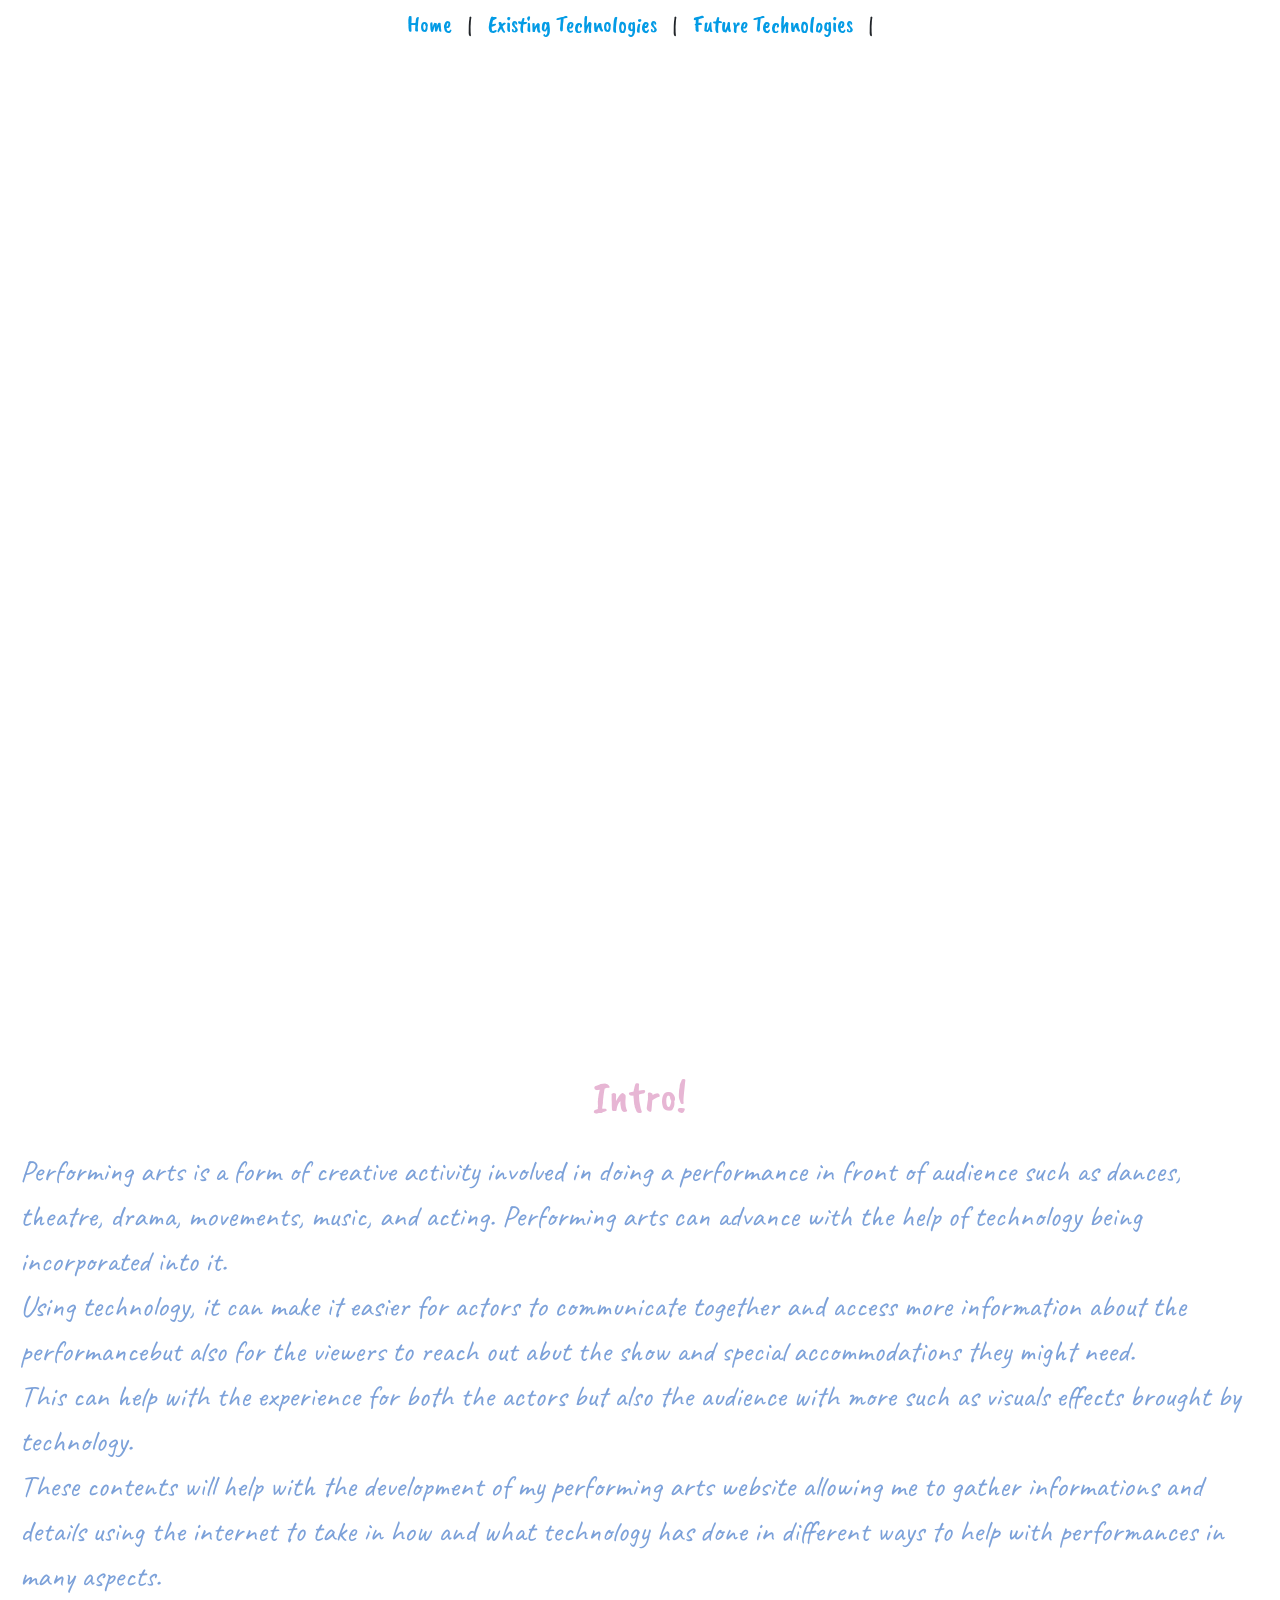
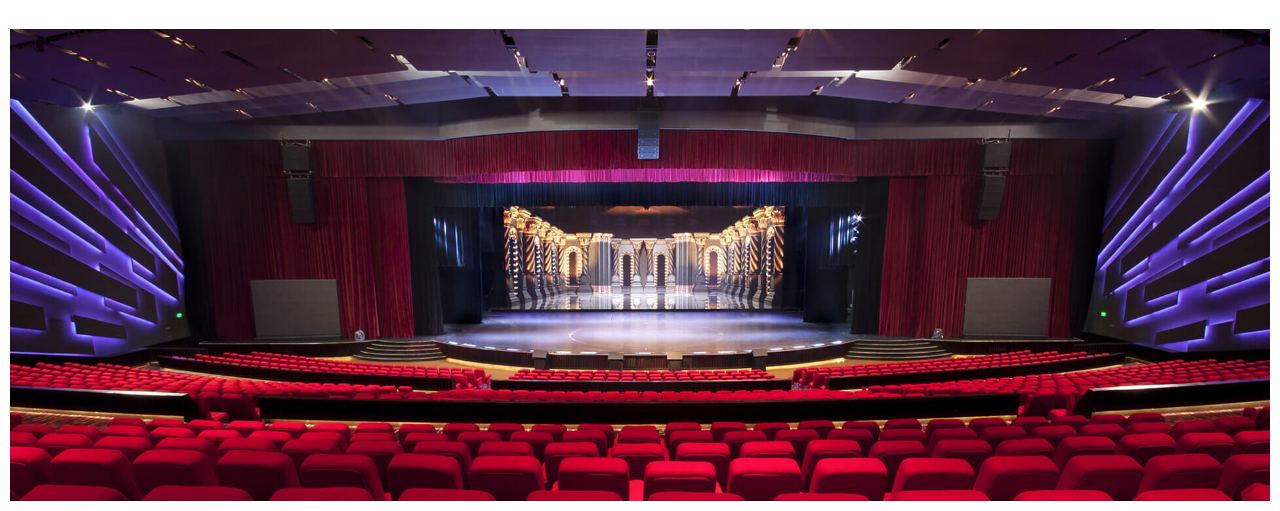
<file: index.html>
<!DOCTYPE html>
<html>

  <head>
    <link rel="preconnect" href="https://fonts.googleapis.com">
    <link rel="preconnect" href="https://fonts.gstatic.com" crossorigin>
    <link href="https://fonts.googleapis.com/css2?family=Caveat+Brush&family=Caveat:wght@400..700&display=swap"
      rel="stylesheet">

    <!-- Required meta tags -->
    <meta charset="utf-8">
    <meta name="viewport" content="width=device-width, initial-scale=1">

    <link href="https://cdn.jsdelivr.net/npm/bootstrap@5.3.0-alpha1/dist/css/bootstrap.min.css" rel="stylesheet" />

    <link href="https://fonts.googleapis.com/icon?family=Material+Icons" rel="stylesheet">
    <link rel="stylesheet" href="https://cdnjs.cloudflare.com/ajax/libs/materialize/1.0.0/css/materialize.min.css">
    <meta name="viewport" content="width=device-width, initial-scale=1.0" />
    <link href="style.css" rel="stylesheet" type="text/css" />
    <style>
      /* CSS */
    </style>

    <title>Performing Arts</title>
  </head>

  <body>
    <!-- HTML -->
<div class="position sticky top-0 bg-white p-2 d-flex justify-content-center gap-3 nav-wrapper caveat-brush-regular brand-logo nav ul a">
 <a href="index.html">Home</a> |
 <a href="partA.html">Existing Technologies</a> |
 <a href="partB.html">Future Technologies</a> |
</div>

    <div class="container-fluid">
    <div class="bg-1 img">
      <!-- <h1>My heading</h1> -->
      <!-- <img src="https://camo.githubusercontent.com/430d6cce7d3a3ff95a4b1ba04f6eb79594e843cf04fbf8043162bbf0dde22153/[base64]"> -->
    </div>
</div>
    <h3 class="caveat-brush-regular intro">Intro!</h3>
    <p class="caveat-bold margin">Performing arts is a form of creative activity involved in doing a performance in
      front of audience such as dances, theatre, drama, movements, music, and acting.
      Performing arts can advance with the help of technology being incorporated into it. <br> Using technology, it can
      make it easier for actors to communicate together and access more information about the performancebut also for
      the viewers to reach out abut the show and special accommodations they might need.
      <br>
      This can help with the experience for both the actors but also the audience with more such as visuals effects
      brought by technology. <br>
      These contents will help with the development of my performing arts website allowing me to gather informations and
      details using the internet to take in how and what technology has done in different ways to help with performances
      in many aspects.
    </p>

    <img src="prep/NPAT-hero-image_0.jpg" class="image">


    <script src="https://cdn.jsdelivr.net/npm/bootstrap@5.3.0-alpha1/dist/js/bootstrap.bundle.min.js"></script>
    <script src="https://cdnjs.cloudflare.com/ajax/libs/materialize/1.0.0/js/materialize.min.js"></script>
    <!-- <script src="script.js"></script> -->
    <script>
      // JS


    </script>
  </body>

</html>
</file>
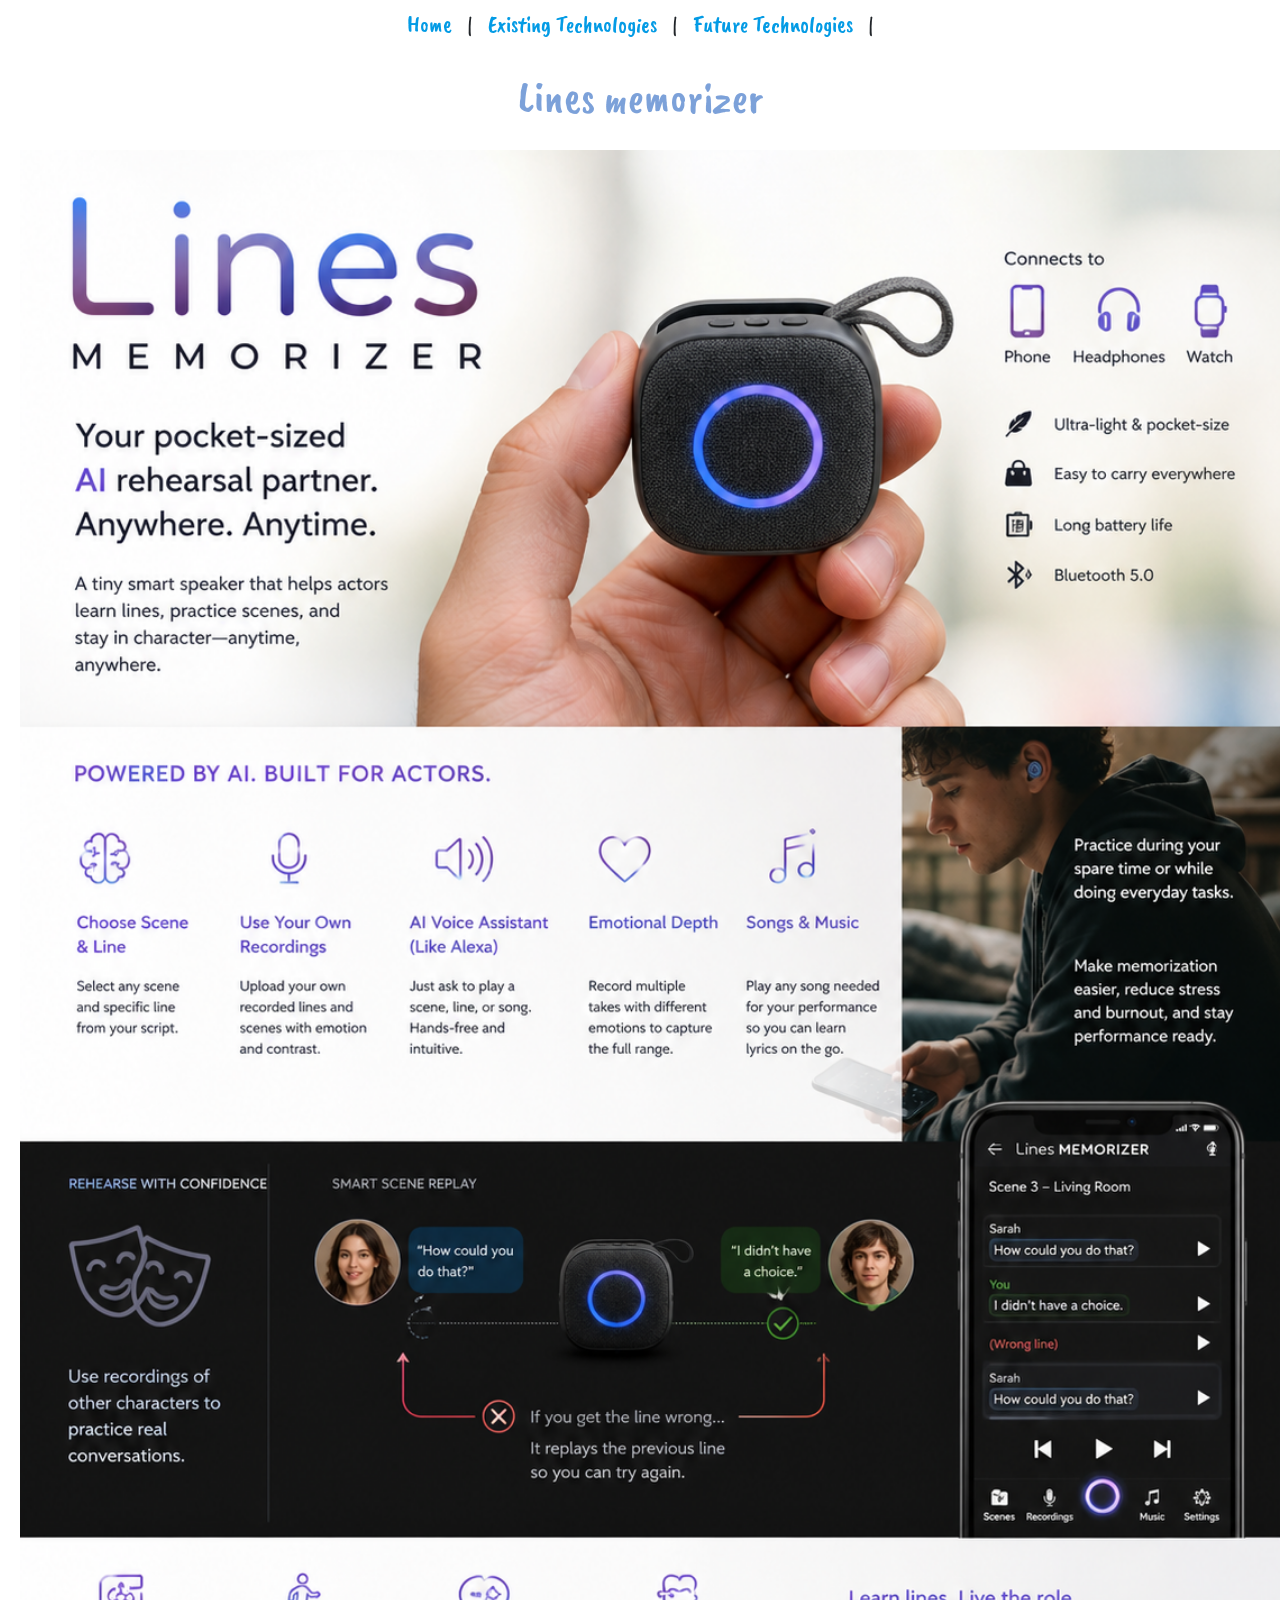
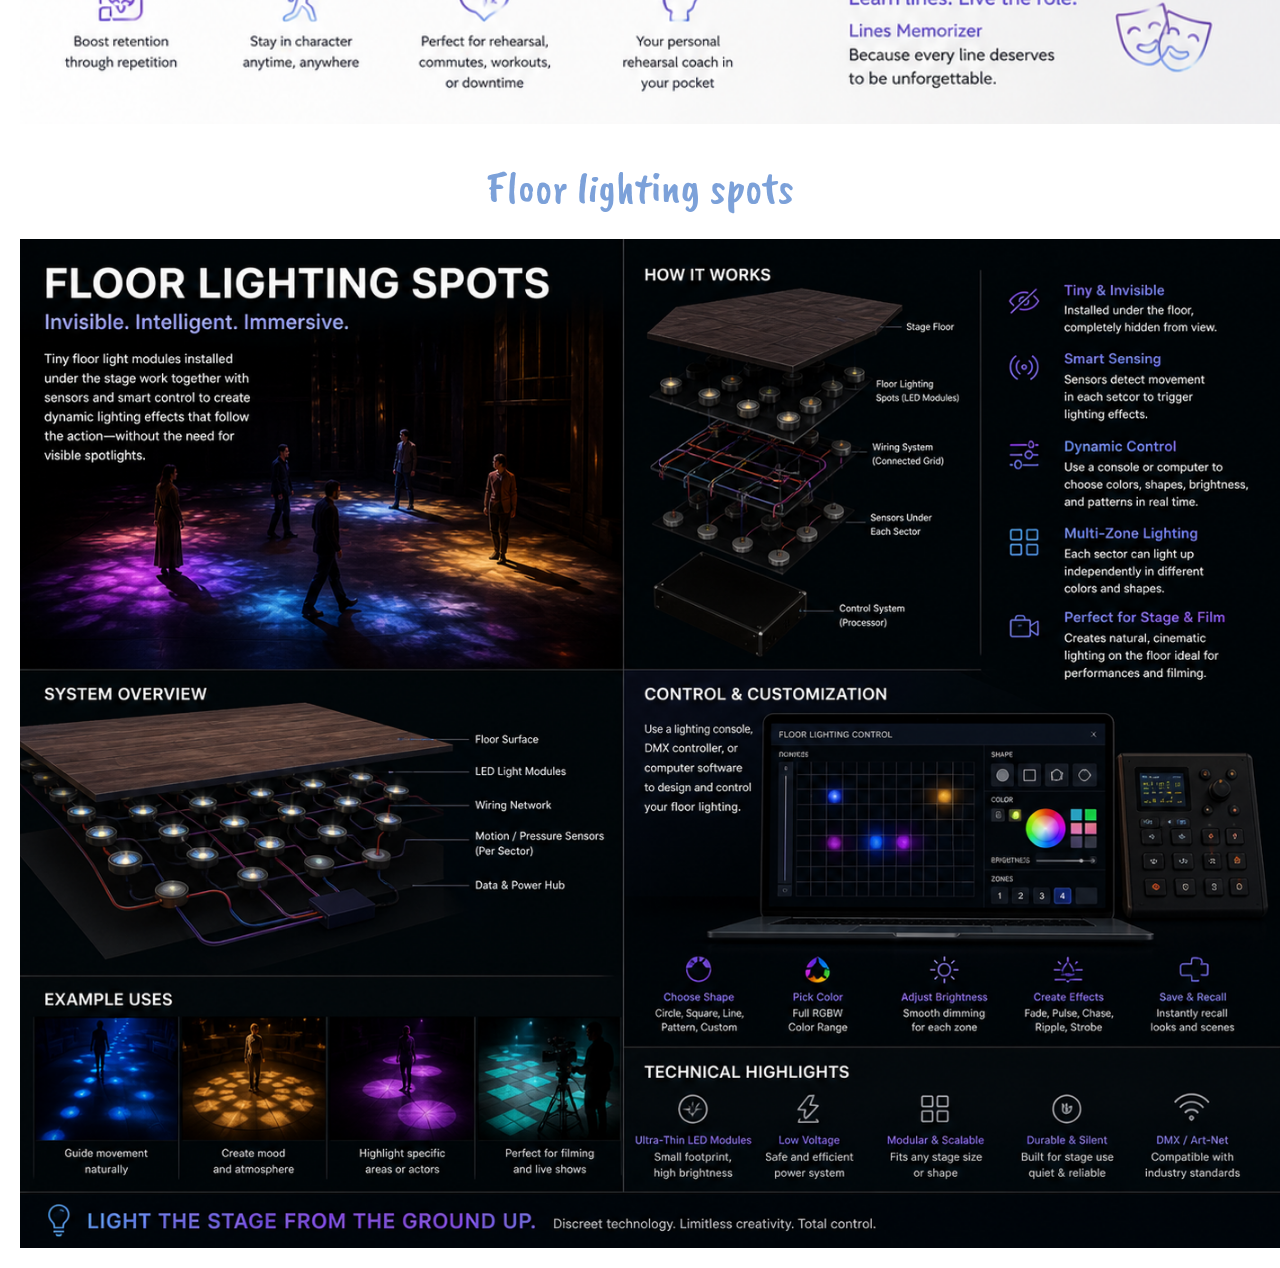
<file: partB.html>
<!DOCTYPE html>
<html>

  <head>
    <link rel="preconnect" href="https://fonts.googleapis.com">
    <link rel="preconnect" href="https://fonts.gstatic.com" crossorigin>
    <link href="https://fonts.googleapis.com/css2?family=Caveat+Brush&family=Caveat:wght@400..700&display=swap"
      rel="stylesheet">

    <!-- Required meta tags -->
    <meta charset="utf-8">
    <meta name="viewport" content="width=device-width, initial-scale=1">

    <link href="https://cdn.jsdelivr.net/npm/bootstrap@5.3.0-alpha1/dist/css/bootstrap.min.css" rel="stylesheet" />

    <link href="https://fonts.googleapis.com/icon?family=Material+Icons" rel="stylesheet">
    <link rel="stylesheet" href="https://cdnjs.cloudflare.com/ajax/libs/materialize/1.0.0/css/materialize.min.css">
    <meta name="viewport" content="width=device-width, initial-scale=1.0" />
    <link href="style.css" rel="stylesheet" type="text/css" />
    <style>
      /* CSS */
    </style>

    <title>Performing Arts</title>
  </head>

  <body>
    <!-- HTML -->
<div class="position sticky top-0 bg-white p-2 d-flex justify-content-center gap-3 nav-wrapper caveat-brush-regular brand-logo nav ul a">
 <a href="index.html">Home</a> |
 <a href="partA.html">Existing Technologies</a> |
 <a href="partB.html">Future Technologies</a> |
</div>


    <h3 class="caveat-brush-regular complex">Lines memorizer</h3>
    <img src="prep/b2c29ff2-bd1d-4bf9-9f08-1ff4c6db51df.png" class="size">
    <h3 class="caveat-brush-regular complex">Floor lighting spots</h3>
    <img src="prep/d7fa9ccc-20ad-4224-acba-72b6134fd0f3.png" class="size">
    <script src="https://cdn.jsdelivr.net/npm/bootstrap@5.3.0-alpha1/dist/js/bootstrap.bundle.min.js"></script>
    <script src="https://cdnjs.cloudflare.com/ajax/libs/materialize/1.0.0/js/materialize.min.js"></script>
    <!-- <script src="script.js"></script> -->
    <script>
      // JS


    </script>
  </body>

</html>
</file>
<file: style.css>
/* <weight>: Use a value from 400 to 700
   <uniquifier>: Use a unique and descriptive class name */

.caveat-bold {
  font-family: "Caveat", cursive;
  font-optical-sizing: auto;
  font-weight: <weight>;
  font-style: normal;
  font-size: 30px;
}

.caveat-brush-regular {
  font-family: "Caveat Brush", cursive;
  font-weight: 400;
  font-style: normal;
}

.nav-wrapper {
  background-color: white; !important;
   height: 45px;
   font-size: 23px;
}

nav
.brand-logo, nav ul a{
 color: white !important; font-size: 35px;
}


/* .image {
  width: 10000px;
  display: block;
  margin-left: auto;
  margin-right: auto;
  width: 50%;
} */

.bg-1 {
  background-image: url("https://camo.githubusercontent.com/430d6cce7d3a3ff95a4b1ba04f6eb79594e843cf04fbf8043162bbf0dde22153/[base64]");
  background-size: cover;
  background-repeat: no-repeat;
  background-attachment: fixed;
  background-position: center;
  height: 999px;
}

.intro {
  text-align: center;
  color: #E7B6D4;
}

.margin {
  margin: 10px;
  padding: 10px;
  color: #7CA1D9;
}

.image {
  width: 1520px;
  padding: 10px;
}

.complex {
  color: #7CA1D9;
  text-align: center;
}



.color {
  font-size: 24px;
  color: #7CA1D9;
}

.colors {
  color: #E7B6D4;
}

.colorr {
  font-size: 25px;
  color: #E7B5D3;
  margin: 20px;
  padding: 20px;
}

.imagee {
 display: block;
  margin: auto;
  width: 50%;
}

.centerit {
  text-align: center;
  color: #BEC3EA;
}

.size {
  padding: 10px;
  margin: 10px;
  width: 1500px;
}

img {
  max-width: 100%;
  height: auto;
  display: block;
}

.text-box {
  padding: 2px 4px;
  border-radius: 4px;
}
</file>
